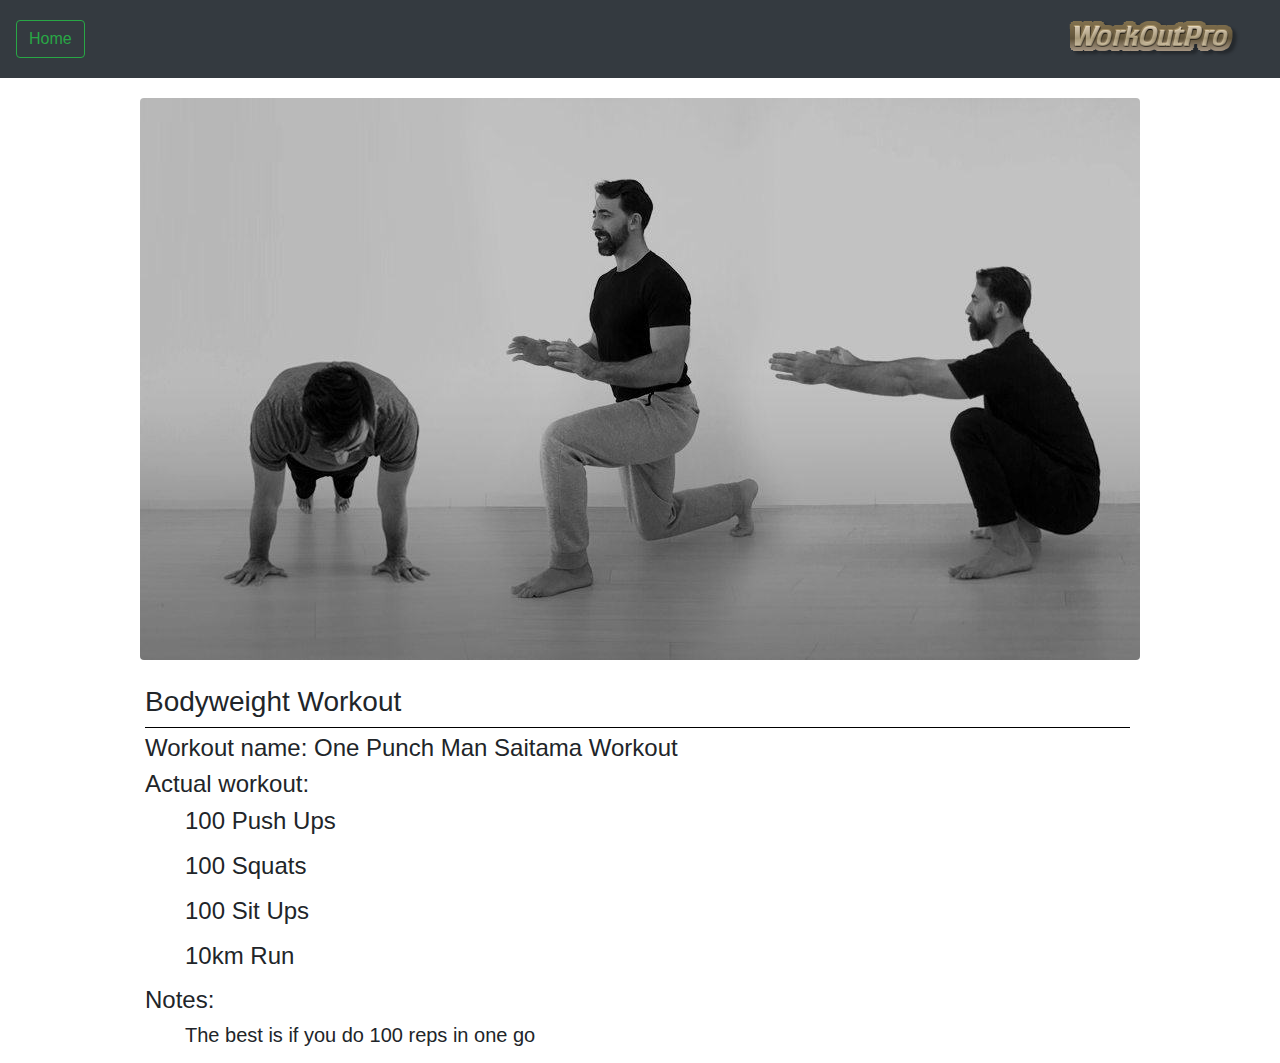
<file: bw.html>
<!DOCTYPE html>
<html lang="en">
<head>
	
	<meta charset="utf-8">
    <meta name="viewport" content="width=device-width, initial-scale=1, shrink-to-fit=no">


	<title>WorkOutPro</title>

	<link rel="stylesheet" type="text/css" href="styles.css">
	<link rel="stylesheet" href="https://stackpath.bootstrapcdn.com/bootstrap/4.3.1/css/bootstrap.min.css" integrity="sha384-ggOyR0iXCbMQv3Xipma34MD+dH/1fQ784/j6cY/iJTQUOhcWr7x9JvoRxT2MZw1T" crossorigin="anonymous">

</head>

<body>

	<nav class="navbar navbar-expand-lg navbar-light bg-dark">
  		<a class="navbar-brand" href="index.html"><button class="btn btn-outline-success my-2 my-sm-0" type="submit">Home</button></a>
	  	<div class="navbar-brand ml-auto" id="navbarSupportedContent">
	    	<ul class="navbar-nav">
	    		<img src="logo.png">
	    	</ul>
	  	</div>
	</nav>

	<div class="container-fluid" style="margin-top:20px; margin-bottom: 20px; text-align: center; color: white; position: relative;">
			<img src="squat.png" class="img-fluid rounded mx-auto d-block" style="margin-right: 20px;" alt="Responsive image">
	</div>

	<div class="container-fluid" style="margin-left: 130px; text-align: left; position: relative; margin-top: 25px;">
		<h3>Bodyweight Workout</h3>

		<hr style="margin-right: 265px; margin-top:5px; margin-bottom:5px; height:1px; border-top:1px solid black;">

		<h4>Workout name: One Punch Man Saitama Workout</h4>
		<h4>Actual workout:</h4>
			<ol>
				<h4>100 Push Ups</h4>
			</ol>

			<ol>
				<h4>100 Squats</h4>
			</ol>

			<ol>
				<h4>100 Sit Ups</h4>
			</ol>

			<ol>
				<h4>10km Run</h4>
			</ol>

		<h4>Notes:</h4>
		<ol>
			<h5>The best is if you do 100 reps in one go</h5> 
		</ol>
	</div>

	<script src="https://code.jquery.com/jquery-3.3.1.slim.min.js" integrity="sha384-q8i/X+965DzO0rT7abK41JStQIAqVgRVzpbzo5smXKp4YfRvH+8abtTE1Pi6jizo" crossorigin="anonymous"></script>
	<script src="https://cdnjs.cloudflare.com/ajax/libs/popper.js/1.14.7/umd/popper.min.js" integrity="sha384-UO2eT0CpHqdSJQ6hJty5KVphtPhzWj9WO1clHTMGa3JDZwrnQq4sF86dIHNDz0W1" crossorigin="anonymous"></script>
	<script src="https://stackpath.bootstrapcdn.com/bootstrap/4.3.1/js/bootstrap.min.js" integrity="sha384-JjSmVgyd0p3pXB1rRibZUAYoIIy6OrQ6VrjIEaFf/nJGzIxFDsf4x0xIM+B07jRM" crossorigin="anonymous"></script>	

</body>
</html>
</file>
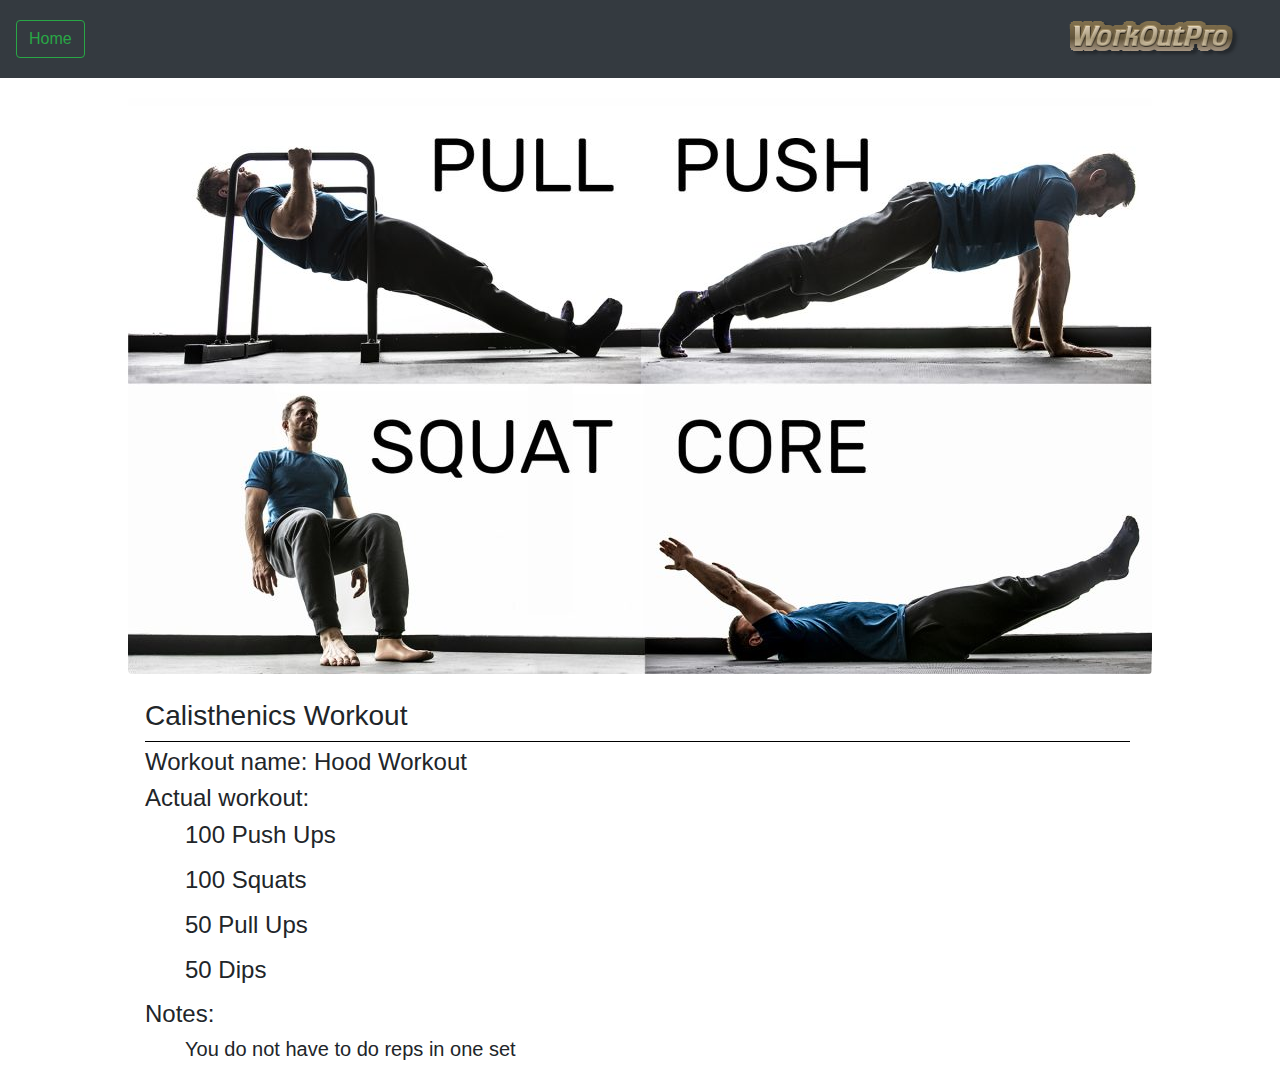
<file: calisthenics.html>
<!DOCTYPE html>
<html lang="en">
<head>
	
	<meta charset="utf-8">
    <meta name="viewport" content="width=device-width, initial-scale=1, shrink-to-fit=no">


	<title>WorkOutPro</title>

	<link rel="stylesheet" type="text/css" href="styles.css">
	<link rel="stylesheet" href="https://stackpath.bootstrapcdn.com/bootstrap/4.3.1/css/bootstrap.min.css" integrity="sha384-ggOyR0iXCbMQv3Xipma34MD+dH/1fQ784/j6cY/iJTQUOhcWr7x9JvoRxT2MZw1T" crossorigin="anonymous">

</head>

<body>

	<nav class="navbar navbar-expand-lg navbar-light bg-dark">
  		<a class="navbar-brand" href="index.html"><button class="btn btn-outline-success my-2 my-sm-0" type="submit">Home</button></a>
	  	<div class="navbar-brand ml-auto" id="navbarSupportedContent">
	    	<ul class="navbar-nav">
	    		<img src="logo.png">
	    	</ul>
	  	</div>
	</nav>

	<div class="container-fluid" style="margin-top:20px; margin-bottom: 20px; text-align: center; color: white; position: relative;">
			<img src="cls_full.png" class="img-fluid rounded mx-auto d-block" style="margin-right: 20px;" alt="Responsive image">
	</div>

	<div class="container-fluid" style="margin-left: 130px; text-align: left; position: relative; margin-top: 25px;">
		<h3>Calisthenics Workout</h3>

		<hr style="margin-right: 265px; margin-top:5px; margin-bottom:5px; height:1px; border-top:1px solid black;">

		<h4>Workout name: Hood Workout</h4>
		<h4>Actual workout:</h4>
			<ol>
				<h4>100 Push Ups</h4>
			</ol>

			<ol>
				<h4>100 Squats</h4>
			</ol>

			<ol>
				<h4>50 Pull Ups</h4>
			</ol>

			<ol>
				<h4>50 Dips</h4>
			</ol>

		<h4>Notes:</h4>
		<ol>
			<h5>You do not have to do reps in one set</h5> 
		</ol>

	</div>


	<script src="https://code.jquery.com/jquery-3.3.1.slim.min.js" integrity="sha384-q8i/X+965DzO0rT7abK41JStQIAqVgRVzpbzo5smXKp4YfRvH+8abtTE1Pi6jizo" crossorigin="anonymous"></script>
	<script src="https://cdnjs.cloudflare.com/ajax/libs/popper.js/1.14.7/umd/popper.min.js" integrity="sha384-UO2eT0CpHqdSJQ6hJty5KVphtPhzWj9WO1clHTMGa3JDZwrnQq4sF86dIHNDz0W1" crossorigin="anonymous"></script>
	<script src="https://stackpath.bootstrapcdn.com/bootstrap/4.3.1/js/bootstrap.min.js" integrity="sha384-JjSmVgyd0p3pXB1rRibZUAYoIIy6OrQ6VrjIEaFf/nJGzIxFDsf4x0xIM+B07jRM" crossorigin="anonymous"></script>	

</body>
</html>
</file>
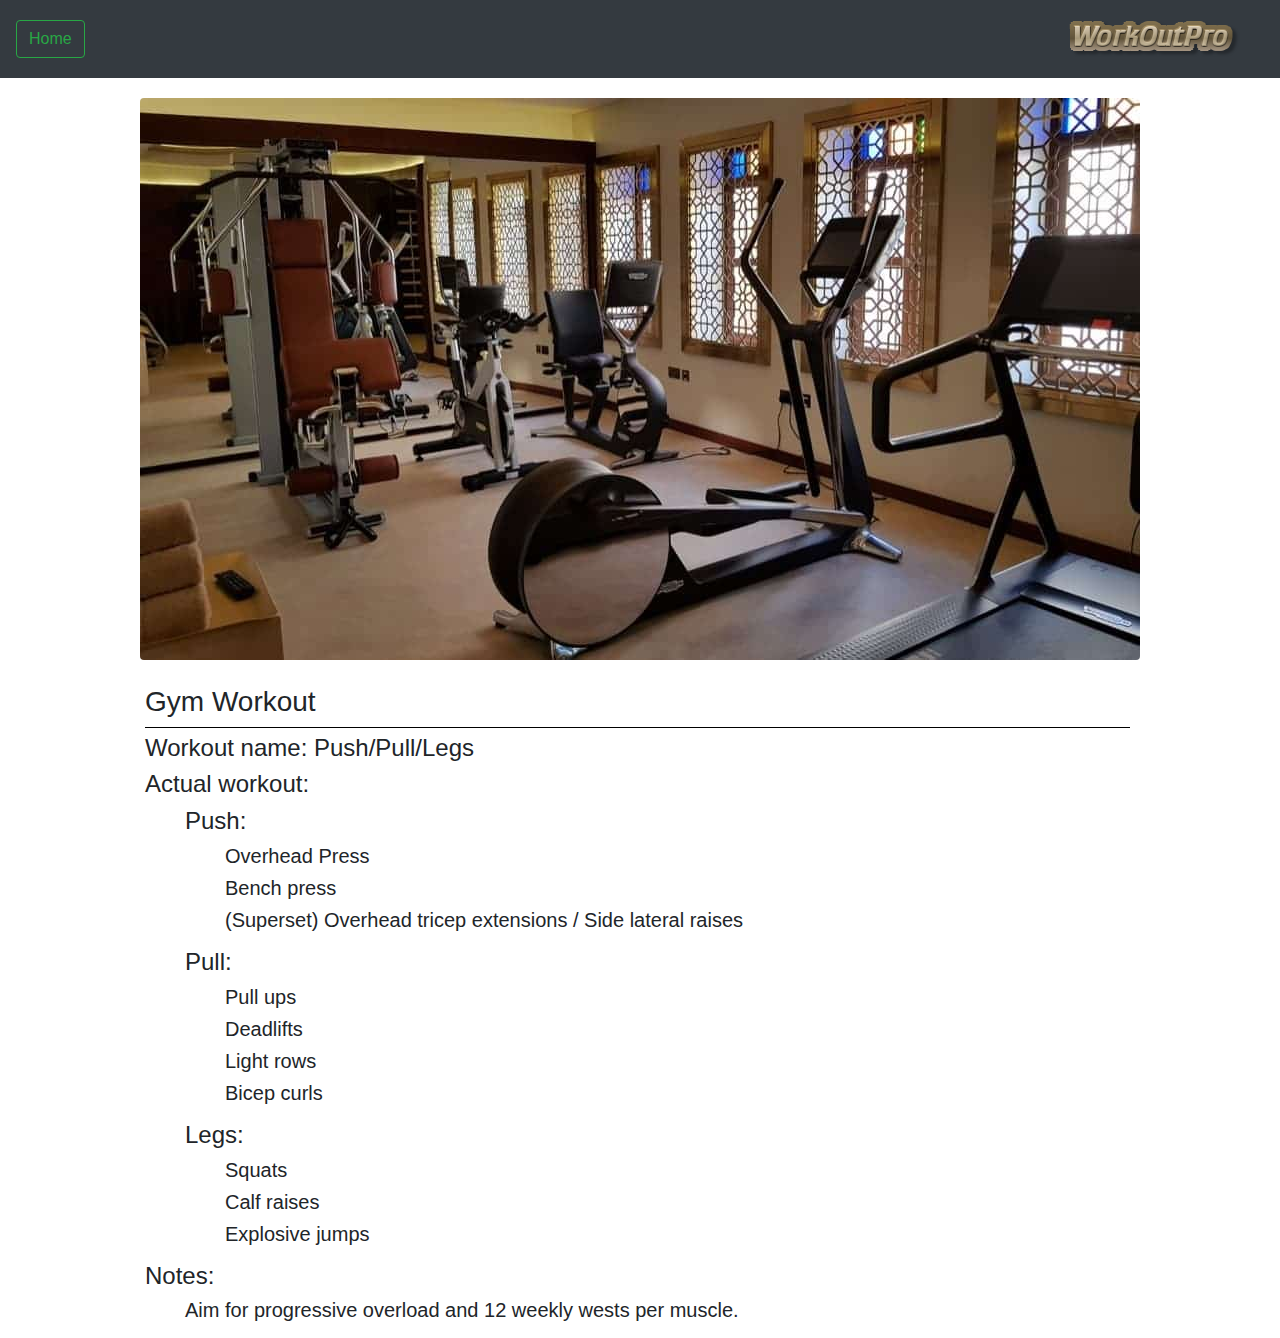
<file: gym.html>
<!DOCTYPE html>
<html lang="en">
<head>
	
	<meta charset="utf-8">
    <meta name="viewport" content="width=device-width, initial-scale=1, shrink-to-fit=no">


	<title>WorkOutPro</title>

	<link rel="stylesheet" type="text/css" href="styles.css">
	<link rel="stylesheet" href="https://stackpath.bootstrapcdn.com/bootstrap/4.3.1/css/bootstrap.min.css" integrity="sha384-ggOyR0iXCbMQv3Xipma34MD+dH/1fQ784/j6cY/iJTQUOhcWr7x9JvoRxT2MZw1T" crossorigin="anonymous">

</head>

<body>

	<nav class="navbar navbar-expand-lg navbar-light bg-dark">
  		<a class="navbar-brand" href="index.html"><button class="btn btn-outline-success my-2 my-sm-0" type="submit">Home</button></a>
	  	<div class="navbar-brand ml-auto" id="navbarSupportedContent">
	    	<ul class="navbar-nav">
	    		<img src="logo.png">
	    	</ul>
	  	</div>
	</nav>

	<div class="container-fluid" style="margin-top:20px; margin-bottom: 20px; text-align: center; color: white; position: relative;">
			<img src="gym.png" class="img-fluid rounded mx-auto d-block" style="margin-right: 20px;" alt="Responsive image">
	</div>


	<div class="container-fluid" style="margin-left: 130px; text-align: left; position: relative; margin-top: 25px;">
		<h3>Gym Workout</h3>

		<hr style="margin-right: 265px; margin-top:5px; margin-bottom:5px; height:1px; border-top:1px solid black;">

		<h4>Workout name: Push/Pull/Legs</h4>
		<h4>Actual workout:</h4>
			<ol>
				<h4>Push:</h4>
					<ol><h5>Overhead Press</h5></ol>
					<ol><h5>Bench press</h5></ol>	
					<ol><h5>(Superset) Overhead tricep extensions / Side lateral raises</h5></ol>
			</ol>
			<ol>
				<h4>Pull:</h4>
					<ol><h5>Pull ups</h5></ol>
					<ol><h5>Deadlifts</h5></ol>
					<ol><h5>Light rows</h5></ol>
					<ol><h5>Bicep curls</h5></ol>
			</ol>
			<ol>
				<h4>Legs:</h4>
					<ol><h5>Squats</h5></ol>
					<ol><h5>Calf raises</h5></ol>
					<ol><h5>Explosive jumps</h5></ol>
			</ol>
		<h4>Notes:</h4>
		<ol>
			<h5>Aim for progressive overload and 12 weekly wests per muscle.</h5> 
		</ol>
	</div>





	<script src="https://code.jquery.com/jquery-3.3.1.slim.min.js" integrity="sha384-q8i/X+965DzO0rT7abK41JStQIAqVgRVzpbzo5smXKp4YfRvH+8abtTE1Pi6jizo" crossorigin="anonymous"></script>
	<script src="https://cdnjs.cloudflare.com/ajax/libs/popper.js/1.14.7/umd/popper.min.js" integrity="sha384-UO2eT0CpHqdSJQ6hJty5KVphtPhzWj9WO1clHTMGa3JDZwrnQq4sF86dIHNDz0W1" crossorigin="anonymous"></script>
	<script src="https://stackpath.bootstrapcdn.com/bootstrap/4.3.1/js/bootstrap.min.js" integrity="sha384-JjSmVgyd0p3pXB1rRibZUAYoIIy6OrQ6VrjIEaFf/nJGzIxFDsf4x0xIM+B07jRM" crossorigin="anonymous"></script>	

</body>
</html>
</file>
<file: styles.css>
collapse{
  display: flex;
  justify-content: center;
}
</file>
